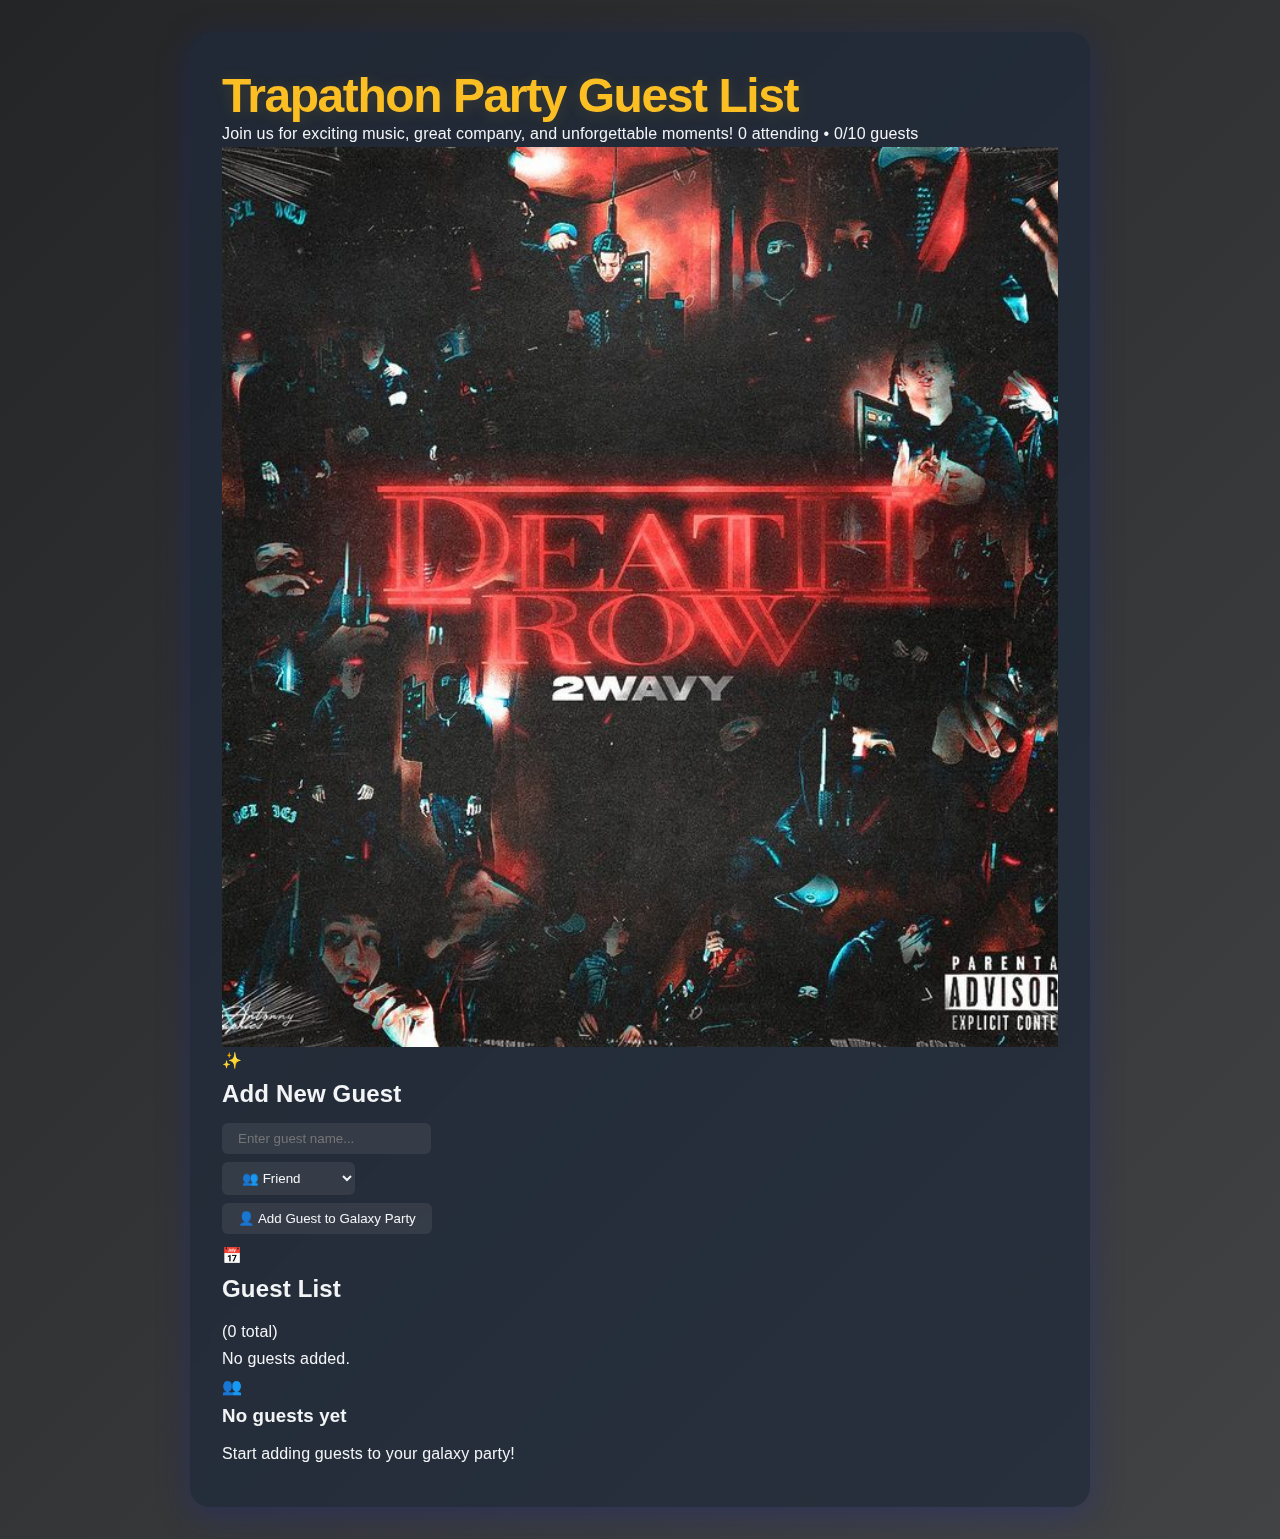
<file: index.html>
<!DOCTYPE html>
<!DOCTYPE html>
<html lang="en">
<head>
    <meta charset="UTF-8">
    <meta name="viewport" content="width=device-width, initial-scale=1.0">
    <meta property="og:image" content="./images/party-banner.jpg">
    <meta name="description" content="Join the ultimate Trapathon Party! Add your guests, manage the list, and get ready for an unforgettable celebration.">
    <meta name="keywords" content="Trapathon, Party, Guest List, Celebration, Event Management">
    <title>Trapathon Party Guest List</title>
    <link rel="stylesheet" href="./CSS/style.css">
</head>
<body>
    <div class="min-h-screen bg-gradient-to-br from-slate-900 via-purple-900 to-slate-900 relative overflow-hidden">
    
        <div class="absolute inset-0 overflow-hidden">
            <div class="stars-container" id="starsContainer">
        </div>

        <div class="relative z-10 container mx-auto px-4 py-8">
            
            <div class="text-center mb-12">
                <h1 class="text-5xl font-bold bg-gradient-to-r from-purple-400 via-pink-400 to-blue-400 bg-clip-text text-transparent">
                    Trapathon Party Guest List
                </h1>
                <p class="text-gray-300 text-lg">
                    Join us for exciting music, great company, and unforgettable moments! 
                    <span class="text-purple-300">0 attending • 0/10 guests</span>
                </p>
            </div>

            <div class="CoverImg">
                <a href="./Images/4cdfd8ae-7394-4e20-9f1d-1b00fdc79b31.jpeg" target="_blank" aria-label="Album cover">
                    <img src="./Images/4cdfd8ae-7394-4e20-9f1d-1b00fdc79b31.jpeg" alt="Party Cover">
                </a>
            </div>

            <!-- Guest Form -->
            <div class="mb-12">
                <div class="bg-gradient-to-r from-purple-900/30 to-blue-900/30 border border-purple-500/30 backdrop-blur-sm rounded-lg p-6">
                    <form id="guestForm" class="space-y-4">
                        <div class="flex items-center gap-2 mb-4">
                            <span class="sparkle-icon">✨</span>
                            <h2 class="text-xl font-semibold text-white">Add New Guest</h2>
                        </div>
                        
                        <div class="grid grid-cols-1 md:grid-cols-3 gap-4">
                            <div class="md:col-span-2">
                                <input
                                    type="text"
                                    id="guestName"
                                    placeholder="Enter guest name..."
                                    class="w-full h-10 bg-black/20 border border-purple-400/30 text-white placeholder-gray-400 focus:border-purple-400 transition-colors rounded-md px-3 py-2"
                                    required
                                />
                            </div>
                            
                            <select id="guestCategory" class="w-full h-10 bg-black/20 border border-purple-400/30 text-white focus:border-purple-400 rounded-md px-3 py-2">
                                <option value="Friend">👥 Friend</option>
                                <option value="Family">🔵 Family</option>
                                <option value="Colleague">🟠 Colleague</option>
                            </select>
                        </div>
                        
                        <button 
                            type="submit" 
                            id="addGuestBtn"
                            class="w-full bg-gradient-to-r from-purple-600 to-pink-600 hover:from-purple-700 hover:to-pink-700 disabled:opacity-50 disabled:cursor-not-allowed transition-all duration-200 transform hover:scale-105 text-white font-medium py-2 px-4 rounded-md"
                        >
                            👤 Add Guest to Galaxy Party
                        </button>
                    </form>
                </div>
            </div>
            <div id="guestListSection" class="space-y-6">
                <div class="flex items-center gap-2 mb-6">
                    <span class="calendar-icon">📅</span>
                    <h2 class="text-2xl font-bold text-white">Guest List</h2>
                    <span class="text-purple-300" id="totalGuests">(0 total)</span>
                </div>
                <div id="guestList" class="grid grid-cols-1 md:grid-cols-2 lg:grid-cols-3 gap-4">
                </div>
                <div id="emptyState" class="text-center py-12 hidden">
                    <div class="text-6xl mb-4">👥</div>
                    <h3 class="text-xl text-gray-400 mb-2">No guests yet</h3>
                    <p class="text-gray-500">Start adding guests to your galaxy party!</p>
                </div>
            </div>
        </div>
        <div id="toast" class="fixed top-4 right-4 bg-purple-800 text-white px-6 py-3 rounded-lg shadow-lg transform translate-x-full transition-transform duration-300 z-50">
            <span id="toastMessage"></span>
        </div>
    </div>

    <script src="./Javascript/index.js"></script>
</body>
</html>
</file>
<file: CSS/style.css>
* {
    margin: 0;
    padding: 0;
    box-sizing: border-box;
}

body {
    font-family: 'Inter', -apple-system, BlinkMacSystemFont, 'Segoe UI', 'Roboto', sans-serif;
    line-height: 1.7;
    background: linear-gradient(135deg, #232526, #414345);
    color: #f3f4f6;
    min-height: 100vh;
    letter-spacing: 0.01em;
}

.min-h-screen {
    min-height: 100vh;
}

.CoverImg {
    position: relative;
    width: 100%;
    height: 100vh; /* Full height of the viewport */
    overflow: hidden;
}
.CoverImg img {
   position: absolute;
    top: 50%;
    left: 50%;
    width: 100%;
    height: 100%;
    object-fit: cover; /* Cover the entire area */
    transform: translate(-50%, -50%); /* Center the image */
    z-index: -1; /* Send the image to the back */
}

.container {
    max-width: 900px;
    margin: 2rem auto;
    background: rgba(30, 41, 59, 0.7);
    border-radius: 1.25rem;
    box-shadow: 0 8px 32px rgba(31, 38, 135, 0.37);
    padding: 2.5rem 2rem;
    backdrop-filter: blur(8px);
}

h1 {
    font-size: 3rem;
    line-height: 1;
    font-weight: 800;
    letter-spacing: -0.03em;
    color: #fbbf24;
    text-shadow: 0 2px 16px rgba(251, 191, 36, 0.15);
}

h2, h3 {
    color: #f3f4f6;
    font-weight: 700;
    margin-bottom: 0.5rem;
}

.btn-primary {
    background: linear-gradient(90deg, #498307, #ec4899);
    color: #fff;
    font-weight: 600;
    padding: 0.6rem 1.4rem;
    border-radius: 0.5rem;
    box-shadow: 0 2px 8px rgba(236, 72, 153, 0.12);
    border: none;
    cursor: pointer;
    transition: transform 0.18s, box-shadow 0.18s;
}

.btn-primary:hover {
    transform: translateY(-2px) scale(1.06);
    box-shadow: 0 6px 24px rgba(10, 10, 10, 0.18);
    background: linear-gradient(90deg, #a21caf, #be185d);
}

.guest-card {
    background: linear-gradient(120deg, rgba(10, 10, 10, 0.18), rgba(236, 72, 153, 0.12));
    border: 1.5px solid rgba(236, 72, 153, 0.18);
    box-shadow: 0 4px 24px rgba(7, 6, 7, 0.1);
    border-radius: 1rem;
    padding: 1.25rem 1rem;
    margin-bottom: 1.5rem;
    transition: transform 0.18s, box-shadow 0.18s;
}

.guest-card:hover {
    transform: translateY(-4px) scale(1.03);
    box-shadow: 0 8px 32px rgba(236, 72, 153, 0.18);
}

input, select, button {
    outline: none;
    border: none;
    font-family: inherit;
    background: rgba(255, 255, 255, 0.08);
    color: #f3f4f6;
    border-radius: 0.375rem;
    padding: 0.5rem 1rem;
    margin-bottom: 0.5rem;
    transition: border 0.18s, box-shadow 0.18s;
}

input:focus, select:focus {
    border: 1.5px solid #a21caf;
    box-shadow: 0 2px 8px rgba(241, 241, 237, 0.801);
}
</file>
